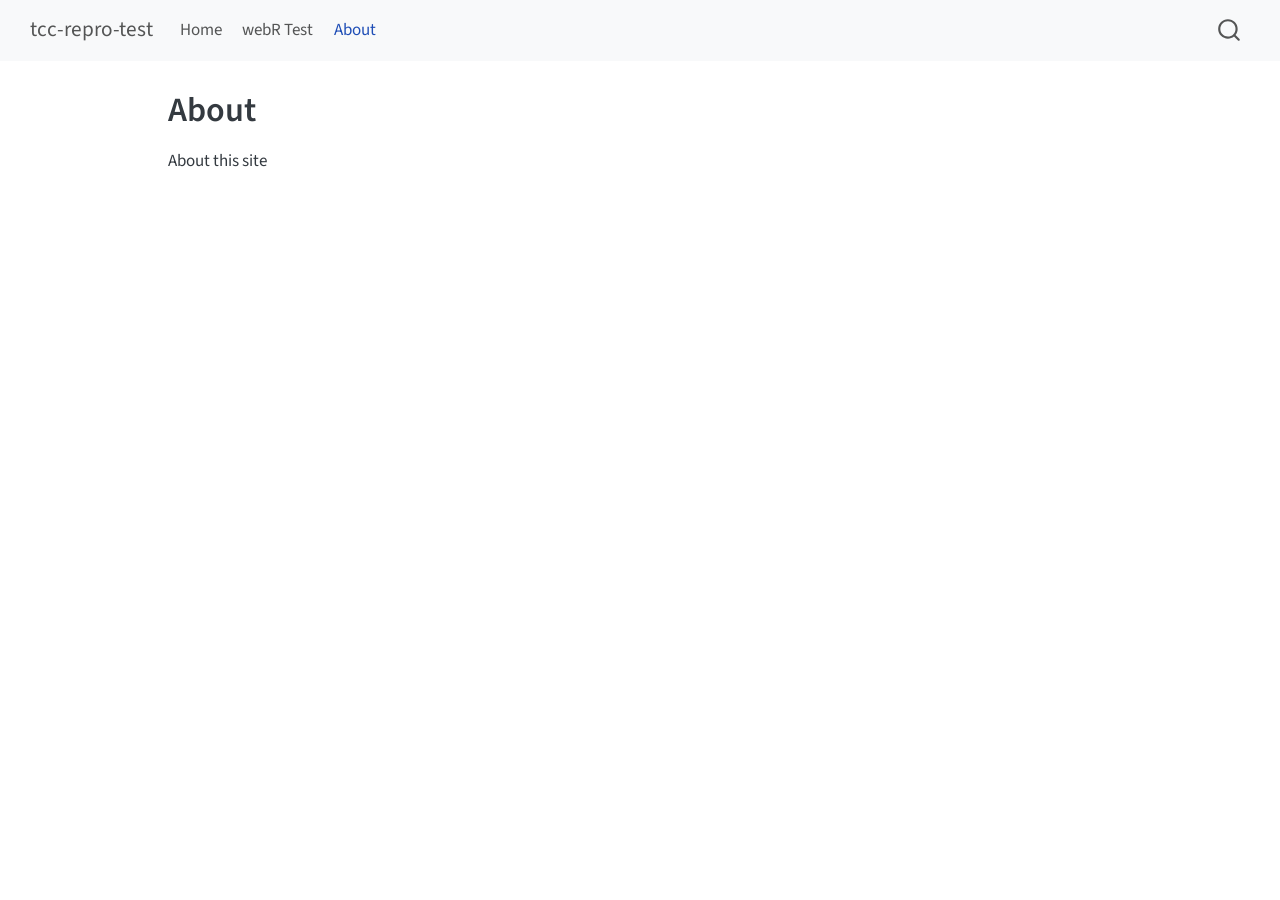
<file: about.html>
<!DOCTYPE html>
<html xmlns="http://www.w3.org/1999/xhtml" lang="en" xml:lang="en"><head>

<meta charset="utf-8">
<meta name="generator" content="quarto-1.10.19">

<meta name="viewport" content="width=device-width, initial-scale=1.0, user-scalable=yes">


<title>About – tcc-repro-test</title>
<style>
/* Default styles provided by pandoc.
** See https://pandoc.org/MANUAL.html#variables-for-html for config info.
*/
span.smallcaps{font-variant: small-caps;}
div.columns{display: flex; gap: 1.5em;}
div.column{flex: auto;}
@media screen {
div.columns{gap: min(4vw, 1.5em);}
div.column{overflow-x: auto;}
}
div.hanging-indent{margin-left: 1.5em; text-indent: -1.5em;}
ul.task-list{list-style: none;}
ul.task-list li input[type="checkbox"] {
  width: 0.8em;
  margin: 0 0.8em 0.2em -1em; /* quarto-specific, see https://github.com/quarto-dev/quarto-cli/issues/4556 */ 
  vertical-align: middle;
}
</style>


<script src="site_libs/quarto-nav/quarto-nav.js"></script>
<script src="site_libs/quarto-nav/headroom.min.js"></script>
<script src="site_libs/clipboard/clipboard.min.js"></script>
<script src="site_libs/quarto-search/autocomplete.umd.js"></script>
<script src="site_libs/quarto-search/fuse.min.js"></script>
<script src="site_libs/quarto-search/quarto-search.js"></script>
<meta name="quarto:offset" content="./">
<script src="site_libs/quarto-html/quarto.js" type="module"></script>
<script src="site_libs/quarto-html/tabsets/tabsets.js" type="module"></script>
<script src="site_libs/quarto-html/popper.min.js"></script>
<script src="site_libs/quarto-html/tippy.umd.min.js"></script>
<script src="site_libs/quarto-html/anchor.min.js"></script>
<link href="site_libs/quarto-html/tippy.css" rel="stylesheet">
<link href="site_libs/quarto-html/quarto-syntax-highlighting-bf27225e3a48a9273f3daa8f8e829971.css" rel="stylesheet" id="quarto-text-highlighting-styles">
<script src="site_libs/bootstrap/bootstrap.min.js"></script>
<link href="site_libs/bootstrap/bootstrap-icons.css" rel="stylesheet">
<link href="site_libs/bootstrap/bootstrap-172ba59bd5e0b52282274ba0c0cc16fc.min.css" rel="stylesheet" append-hash="true" id="quarto-bootstrap" data-mode="light">
<script id="quarto-search-options" type="application/json">{
  "location": "navbar",
  "copy-button": false,
  "collapse-after": 3,
  "panel-placement": "end",
  "type": "overlay",
  "limit": 50,
  "keyboard-shortcut": [
    "f",
    "/",
    "s"
  ],
  "show-item-context": false,
  "language": {
    "search-no-results-text": "No results",
    "search-matching-documents-text": "matching documents",
    "search-copy-link-title": "Copy link to search",
    "search-hide-matches-text": "Hide additional matches",
    "search-more-match-text": "more match in this document",
    "search-more-matches-text": "more matches in this document",
    "search-clear-button-title": "Clear",
    "search-text-placeholder": "",
    "search-detached-cancel-button-title": "Cancel",
    "search-submit-button-title": "Submit",
    "search-label": "Search"
  }
}</script>


<link rel="stylesheet" href="styles.css">
</head>

<body class="nav-fixed quarto-light">

<div id="quarto-search-results"></div>
  <header id="quarto-header" class="headroom fixed-top">
    <nav class="navbar navbar-expand-lg " data-bs-theme="dark">
      <div class="navbar-container container-fluid">
      <div class="navbar-brand-container mx-auto">
    <a class="navbar-brand" href="./index.html">
    <span class="navbar-title">tcc-repro-test</span>
    </a>
  </div>
            <div id="quarto-search" class="" title="Search"></div>
          <button class="navbar-toggler" type="button" data-bs-toggle="collapse" data-bs-target="#navbarCollapse" aria-controls="navbarCollapse" role="menu" aria-expanded="false" aria-label="Toggle navigation" onclick="if (window.quartoToggleHeadroom) { window.quartoToggleHeadroom(); }">
  <span class="navbar-toggler-icon"></span>
</button>
          <div class="collapse navbar-collapse" id="navbarCollapse">
            <ul class="navbar-nav navbar-nav-scroll me-auto">
  <li class="nav-item">
    <a class="nav-link" href="./index.html"> 
<span class="menu-text">Home</span></a>
  </li>  
  <li class="nav-item">
    <a class="nav-link" href="./webr-test.html"> 
<span class="menu-text">webR Test</span></a>
  </li>  
  <li class="nav-item">
    <a class="nav-link active" href="./about.html" aria-current="page"> 
<span class="menu-text">About</span></a>
  </li>  
</ul>
          </div> <!-- /navcollapse -->
            <div class="quarto-navbar-tools">
</div>
      </div> <!-- /container-fluid -->
    </nav>
</header>
<!-- content -->
<div id="quarto-content" class="quarto-container page-columns page-rows-contents page-layout-article page-navbar">
<!-- sidebar -->
<!-- margin-sidebar -->
    <div id="quarto-margin-sidebar" class="sidebar margin-sidebar zindex-bottom">
        
    </div>
<!-- main -->
<main class="content" id="quarto-document-content">

<header id="title-block-header" class="quarto-title-block default">
<div class="quarto-title">
<h1 class="title">About</h1>
</div>



<div class="quarto-title-meta">

    
  
    
  </div>
  


</header>


<p>About this site</p>



</main> <!-- /main -->
<script id="quarto-html-after-body" type="application/javascript">
  window.document.addEventListener("DOMContentLoaded", function (event) {
    const icon = "";
    const anchorJS = new window.AnchorJS();
    anchorJS.options = {
      placement: 'right',
      icon: icon
    };
    anchorJS.add('.anchored');
    const isCodeAnnotation = (el) => {
      for (const clz of el.classList) {
        if (clz.startsWith('code-annotation-')) {                     
          return true;
        }
      }
      return false;
    }
    const onCopySuccess = function(e) {
      // button target
      const button = e.trigger;
      // don't keep focus
      button.blur();
      // flash "checked"
      button.classList.add('code-copy-button-checked');
      var currentTitle = button.getAttribute("title");
      button.setAttribute("title", "Copied!");
      let tooltip;
      if (window.bootstrap) {
        button.setAttribute("data-bs-toggle", "tooltip");
        button.setAttribute("data-bs-placement", "left");
        button.setAttribute("data-bs-title", "Copied!");
        tooltip = new bootstrap.Tooltip(button, 
          { trigger: "manual", 
            customClass: "code-copy-button-tooltip",
            offset: [0, -8]});
        tooltip.show();    
      }
      setTimeout(function() {
        if (tooltip) {
          tooltip.hide();
          button.removeAttribute("data-bs-title");
          button.removeAttribute("data-bs-toggle");
          button.removeAttribute("data-bs-placement");
        }
        button.setAttribute("title", currentTitle);
        button.classList.remove('code-copy-button-checked');
      }, 1000);
      // clear code selection
      e.clearSelection();
    }
    const getTextToCopy = function(trigger) {
      const outerScaffold = trigger.parentElement.cloneNode(true);
      const codeEl = outerScaffold.querySelector('code');
      for (const childEl of codeEl.children) {
        if (isCodeAnnotation(childEl)) {
          childEl.remove();
        }
      }
      return codeEl.innerText;
    }
    const clipboard = new window.ClipboardJS('.code-copy-button:not([data-in-quarto-modal])', {
      text: getTextToCopy
    });
    clipboard.on('success', onCopySuccess);
    if (window.document.getElementById('quarto-embedded-source-code-modal')) {
      const clipboardModal = new window.ClipboardJS('.code-copy-button[data-in-quarto-modal]', {
        text: getTextToCopy,
        container: window.document.getElementById('quarto-embedded-source-code-modal')
      });
      clipboardModal.on('success', onCopySuccess);
    }
      var localhostRegex = new RegExp(/^(?:http|https):\/\/localhost\:?[0-9]*\//);
      var mailtoRegex = new RegExp(/^mailto:/);
        var filterRegex = new RegExp("https:\/\/Ambiente-de-teste-MM\.github\.io\/tcc-repro-test\/");
      var isInternal = (href) => {
          return filterRegex.test(href) || localhostRegex.test(href) || mailtoRegex.test(href);
      }
      // Inspect non-navigation links and adorn them if external
     var links = window.document.querySelectorAll('a[href]:not(.nav-link):not(.navbar-brand):not(.toc-action):not(.sidebar-link):not(.sidebar-item-toggle):not(.pagination-link):not(.no-external):not([aria-hidden]):not(.dropdown-item):not(.quarto-navigation-tool):not(.about-link)');
      for (var i=0; i<links.length; i++) {
        const link = links[i];
        if (!isInternal(link.href)) {
          // undo the damage that might have been done by quarto-nav.js in the case of
          // links that we want to consider external
          if (link.dataset.originalHref !== undefined) {
            link.href = link.dataset.originalHref;
          }
        }
      }
    function tippyHover(el, contentFn, onTriggerFn, onUntriggerFn) {
      const config = {
        allowHTML: true,
        maxWidth: 500,
        delay: 100,
        arrow: false,
        appendTo: function(el) {
            return el.parentElement;
        },
        interactive: true,
        interactiveBorder: 10,
        theme: 'quarto',
        placement: 'bottom-start',
      };
      if (contentFn) {
        config.content = contentFn;
      }
      if (onTriggerFn) {
        config.onTrigger = onTriggerFn;
      }
      if (onUntriggerFn) {
        config.onUntrigger = onUntriggerFn;
      }
      window.tippy(el, config); 
    }
    const noterefs = window.document.querySelectorAll('a[role="doc-noteref"]');
    for (var i=0; i<noterefs.length; i++) {
      const ref = noterefs[i];
      tippyHover(ref, function() {
        // use id or data attribute instead here
        let href = ref.getAttribute('data-footnote-href') || ref.getAttribute('href');
        try { href = new URL(href).hash; } catch {}
        const id = href.replace(/^#\/?/, "");
        const note = window.document.getElementById(id);
        if (note) {
          return note.innerHTML;
        } else {
          return "";
        }
      });
    }
    const xrefs = window.document.querySelectorAll('a.quarto-xref');
    const processXRef = (id, note) => {
      // Strip column container classes
      const stripColumnClz = (el) => {
        el.classList.remove("page-full", "page-columns");
        if (el.children) {
          for (const child of el.children) {
            stripColumnClz(child);
          }
        }
      }
      stripColumnClz(note)
      if (id === null || id.startsWith('sec-')) {
        // Special case sections, only their first couple elements
        const container = document.createElement("div");
        if (note.children && note.children.length > 2) {
          container.appendChild(note.children[0].cloneNode(true));
          for (let i = 1; i < note.children.length; i++) {
            const child = note.children[i];
            if (child.tagName === "P" && child.innerText === "") {
              continue;
            } else {
              container.appendChild(child.cloneNode(true));
              break;
            }
          }
          if (window.Quarto?.typesetMath) {
            window.Quarto.typesetMath(container);
          }
          return container.innerHTML
        } else {
          if (window.Quarto?.typesetMath) {
            window.Quarto.typesetMath(note);
          }
          return note.innerHTML;
        }
      } else {
        // Remove any anchor links if they are present
        const anchorLink = note.querySelector('a.anchorjs-link');
        if (anchorLink) {
          anchorLink.remove();
        }
        if (window.Quarto?.typesetMath) {
          window.Quarto.typesetMath(note);
        }
        if (note.classList.contains("callout")) {
          return note.outerHTML;
        } else {
          return note.innerHTML;
        }
      }
    }
    for (var i=0; i<xrefs.length; i++) {
      const xref = xrefs[i];
      tippyHover(xref, undefined, function(instance) {
        instance.disable();
        let url = xref.getAttribute('href');
        let hash = undefined; 
        if (url.startsWith('#')) {
          hash = url;
        } else {
          try { hash = new URL(url).hash; } catch {}
        }
        if (hash) {
          const id = hash.replace(/^#\/?/, "");
          const note = window.document.getElementById(id);
          if (note !== null) {
            try {
              const html = processXRef(id, note.cloneNode(true));
              instance.setContent(html);
            } finally {
              instance.enable();
              instance.show();
            }
          } else {
            // See if we can fetch this
            fetch(url.split('#')[0])
            .then(res => res.text())
            .then(html => {
              const parser = new DOMParser();
              const htmlDoc = parser.parseFromString(html, "text/html");
              const note = htmlDoc.getElementById(id);
              if (note !== null) {
                const html = processXRef(id, note);
                instance.setContent(html);
              } 
            }).finally(() => {
              instance.enable();
              instance.show();
            });
          }
        } else {
          // See if we can fetch a full url (with no hash to target)
          // This is a special case and we should probably do some content thinning / targeting
          fetch(url)
          .then(res => res.text())
          .then(html => {
            const parser = new DOMParser();
            const htmlDoc = parser.parseFromString(html, "text/html");
            const note = htmlDoc.querySelector('main.content');
            if (note !== null) {
              // This should only happen for chapter cross references
              // (since there is no id in the URL)
              // remove the first header
              if (note.children.length > 0 && note.children[0].tagName === "HEADER") {
                note.children[0].remove();
              }
              const html = processXRef(null, note);
              instance.setContent(html);
            } 
          }).finally(() => {
            instance.enable();
            instance.show();
          });
        }
      }, function(instance) {
      });
    }
        let selectedAnnoteEl;
        const selectorForAnnotation = ( cell, annotation) => {
          let cellAttr = 'data-code-cell="' + cell + '"';
          let lineAttr = 'data-code-annotation="' +  annotation + '"';
          const selector = 'span[' + cellAttr + '][' + lineAttr + ']';
          return selector;
        }
        const selectCodeLines = (annoteEl) => {
          const doc = window.document;
          const targetCell = annoteEl.getAttribute("data-target-cell");
          const targetAnnotation = annoteEl.getAttribute("data-target-annotation");
          const annoteSpan = window.document.querySelector(selectorForAnnotation(targetCell, targetAnnotation));
          const lines = annoteSpan.getAttribute("data-code-lines").split(",");
          const lineIds = lines.map((line) => {
            return targetCell + "-" + line;
          })
          let top = null;
          let height = null;
          let parent = null;
          if (lineIds.length > 0) {
              //compute the position of the single el (top and bottom and make a div)
              const el = window.document.getElementById(lineIds[0]);
              top = el.offsetTop;
              height = el.offsetHeight;
              parent = el.parentElement.parentElement;
            if (lineIds.length > 1) {
              const lastEl = window.document.getElementById(lineIds[lineIds.length - 1]);
              const bottom = lastEl.offsetTop + lastEl.offsetHeight;
              height = bottom - top;
            }
            if (top !== null && height !== null && parent !== null) {
              // cook up a div (if necessary) and position it 
              let div = window.document.getElementById("code-annotation-line-highlight");
              if (div === null) {
                div = window.document.createElement("div");
                div.setAttribute("id", "code-annotation-line-highlight");
                div.style.position = 'absolute';
                parent.appendChild(div);
              }
              div.style.top = top - 2 + "px";
              div.style.height = height + 4 + "px";
              div.style.left = 0;
              let gutterDiv = window.document.getElementById("code-annotation-line-highlight-gutter");
              if (gutterDiv === null) {
                gutterDiv = window.document.createElement("div");
                gutterDiv.setAttribute("id", "code-annotation-line-highlight-gutter");
                gutterDiv.style.position = 'absolute';
                const codeCell = window.document.getElementById(targetCell);
                const gutter = codeCell.querySelector('.code-annotation-gutter');
                gutter.appendChild(gutterDiv);
              }
              gutterDiv.style.top = top - 2 + "px";
              gutterDiv.style.height = height + 4 + "px";
            }
            selectedAnnoteEl = annoteEl;
          }
        };
        const unselectCodeLines = () => {
          const elementsIds = ["code-annotation-line-highlight", "code-annotation-line-highlight-gutter"];
          elementsIds.forEach((elId) => {
            const div = window.document.getElementById(elId);
            if (div) {
              div.remove();
            }
          });
          selectedAnnoteEl = undefined;
        };
          // Handle positioning of the toggle
      window.addEventListener(
        "resize",
        throttle(() => {
          elRect = undefined;
          if (selectedAnnoteEl) {
            selectCodeLines(selectedAnnoteEl);
          }
        }, 10)
      );
      function throttle(fn, ms) {
      let throttle = false;
      let timer;
        return (...args) => {
          if(!throttle) { // first call gets through
              fn.apply(this, args);
              throttle = true;
          } else { // all the others get throttled
              if(timer) clearTimeout(timer); // cancel #2
              timer = setTimeout(() => {
                fn.apply(this, args);
                timer = throttle = false;
              }, ms);
          }
        };
      }
        // Attach click handler to the DT
        const annoteDls = window.document.querySelectorAll('dt[data-target-cell]');
        for (const annoteDlNode of annoteDls) {
          annoteDlNode.addEventListener('click', (event) => {
            const clickedEl = event.target;
            if (clickedEl !== selectedAnnoteEl) {
              unselectCodeLines();
              const activeEl = window.document.querySelector('dt[data-target-cell].code-annotation-active');
              if (activeEl) {
                activeEl.classList.remove('code-annotation-active');
              }
              selectCodeLines(clickedEl);
              clickedEl.classList.add('code-annotation-active');
            } else {
              // Unselect the line
              unselectCodeLines();
              clickedEl.classList.remove('code-annotation-active');
            }
          });
        }
    const findCites = (el) => {
      const parentEl = el.parentElement;
      if (parentEl) {
        const cites = parentEl.dataset.cites;
        if (cites) {
          return {
            el,
            cites: cites.split(' ')
          };
        } else {
          return findCites(el.parentElement)
        }
      } else {
        return undefined;
      }
    };
    var bibliorefs = window.document.querySelectorAll('a[role="doc-biblioref"]');
    for (var i=0; i<bibliorefs.length; i++) {
      const ref = bibliorefs[i];
      const citeInfo = findCites(ref);
      if (citeInfo) {
        tippyHover(citeInfo.el, function() {
          var popup = window.document.createElement('div');
          citeInfo.cites.forEach(function(cite) {
            var citeDiv = window.document.createElement('div');
            citeDiv.classList.add('hanging-indent');
            citeDiv.classList.add('csl-entry');
            var biblioDiv = window.document.getElementById('ref-' + cite);
            if (biblioDiv) {
              citeDiv.innerHTML = biblioDiv.innerHTML;
            }
            popup.appendChild(citeDiv);
          });
          return popup.innerHTML;
        });
      }
    }
  });
  </script>
</div> <!-- /content -->




</body></html>
</file>
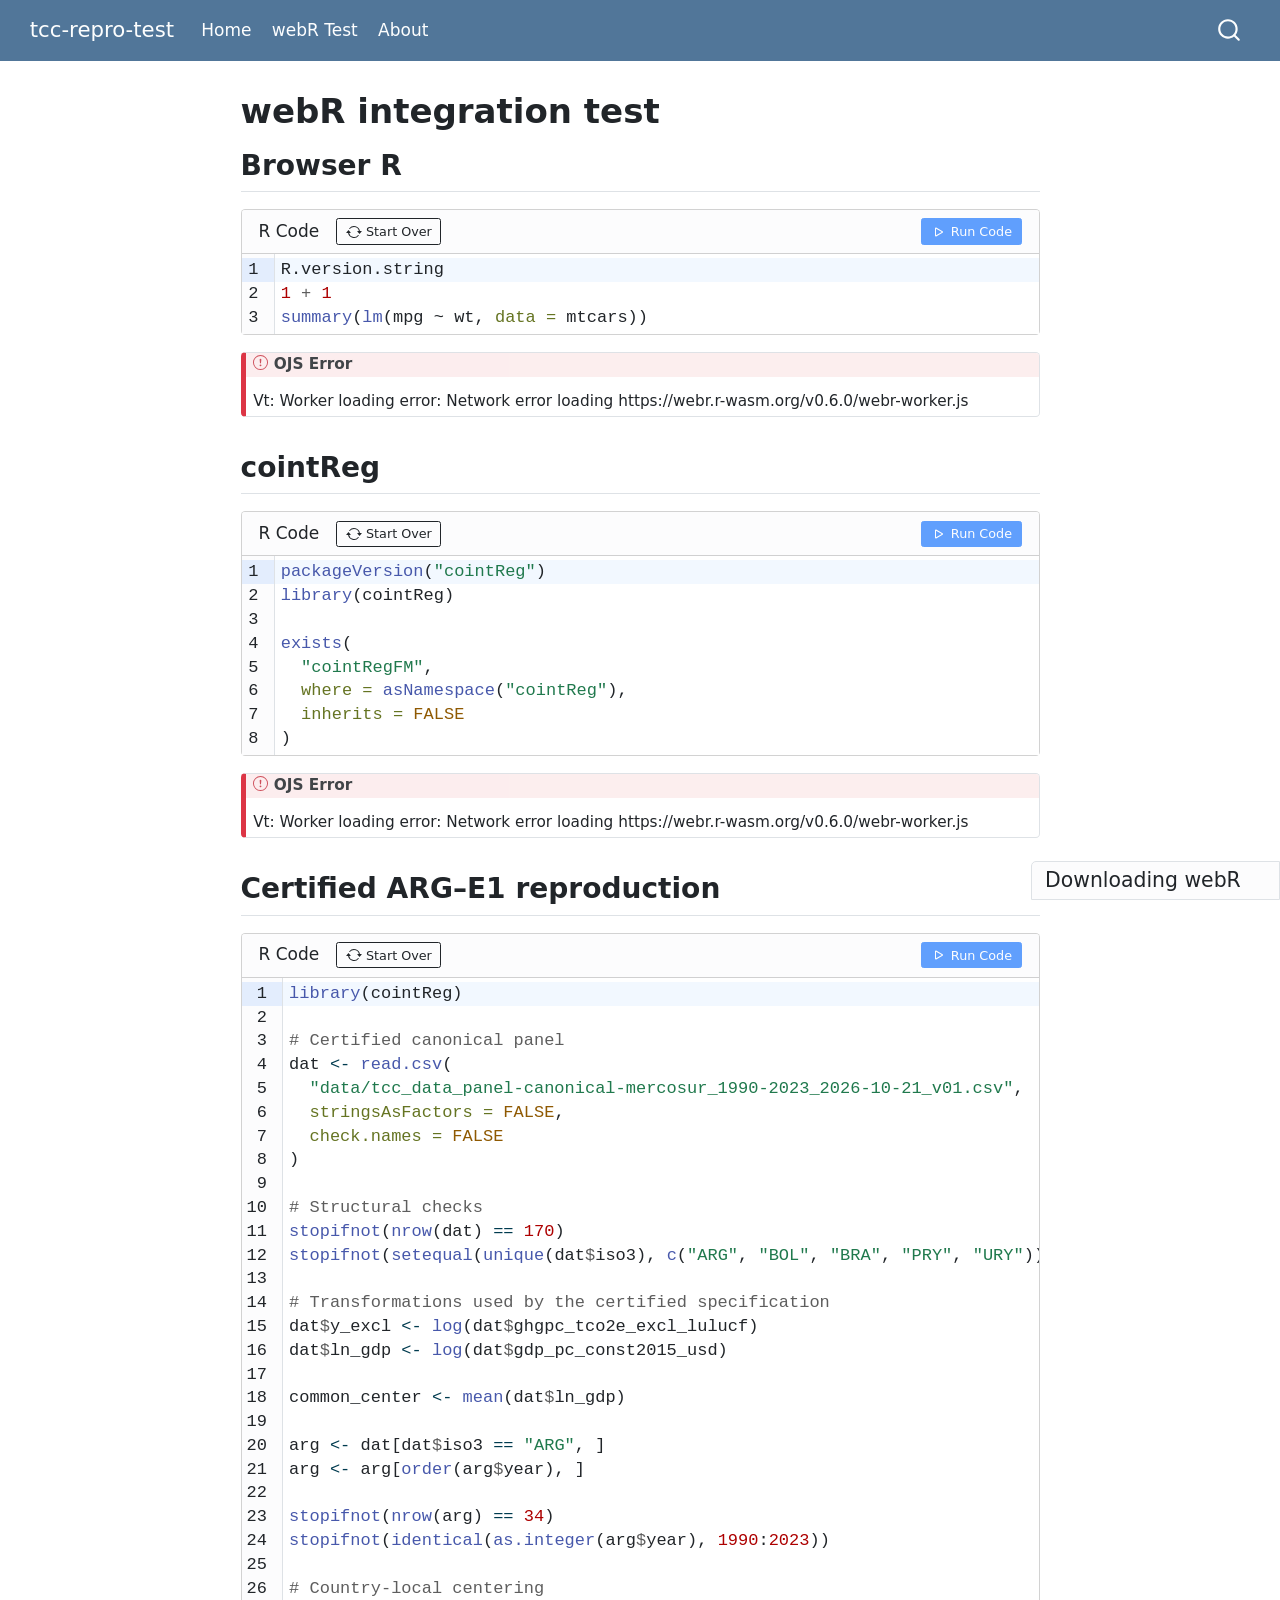
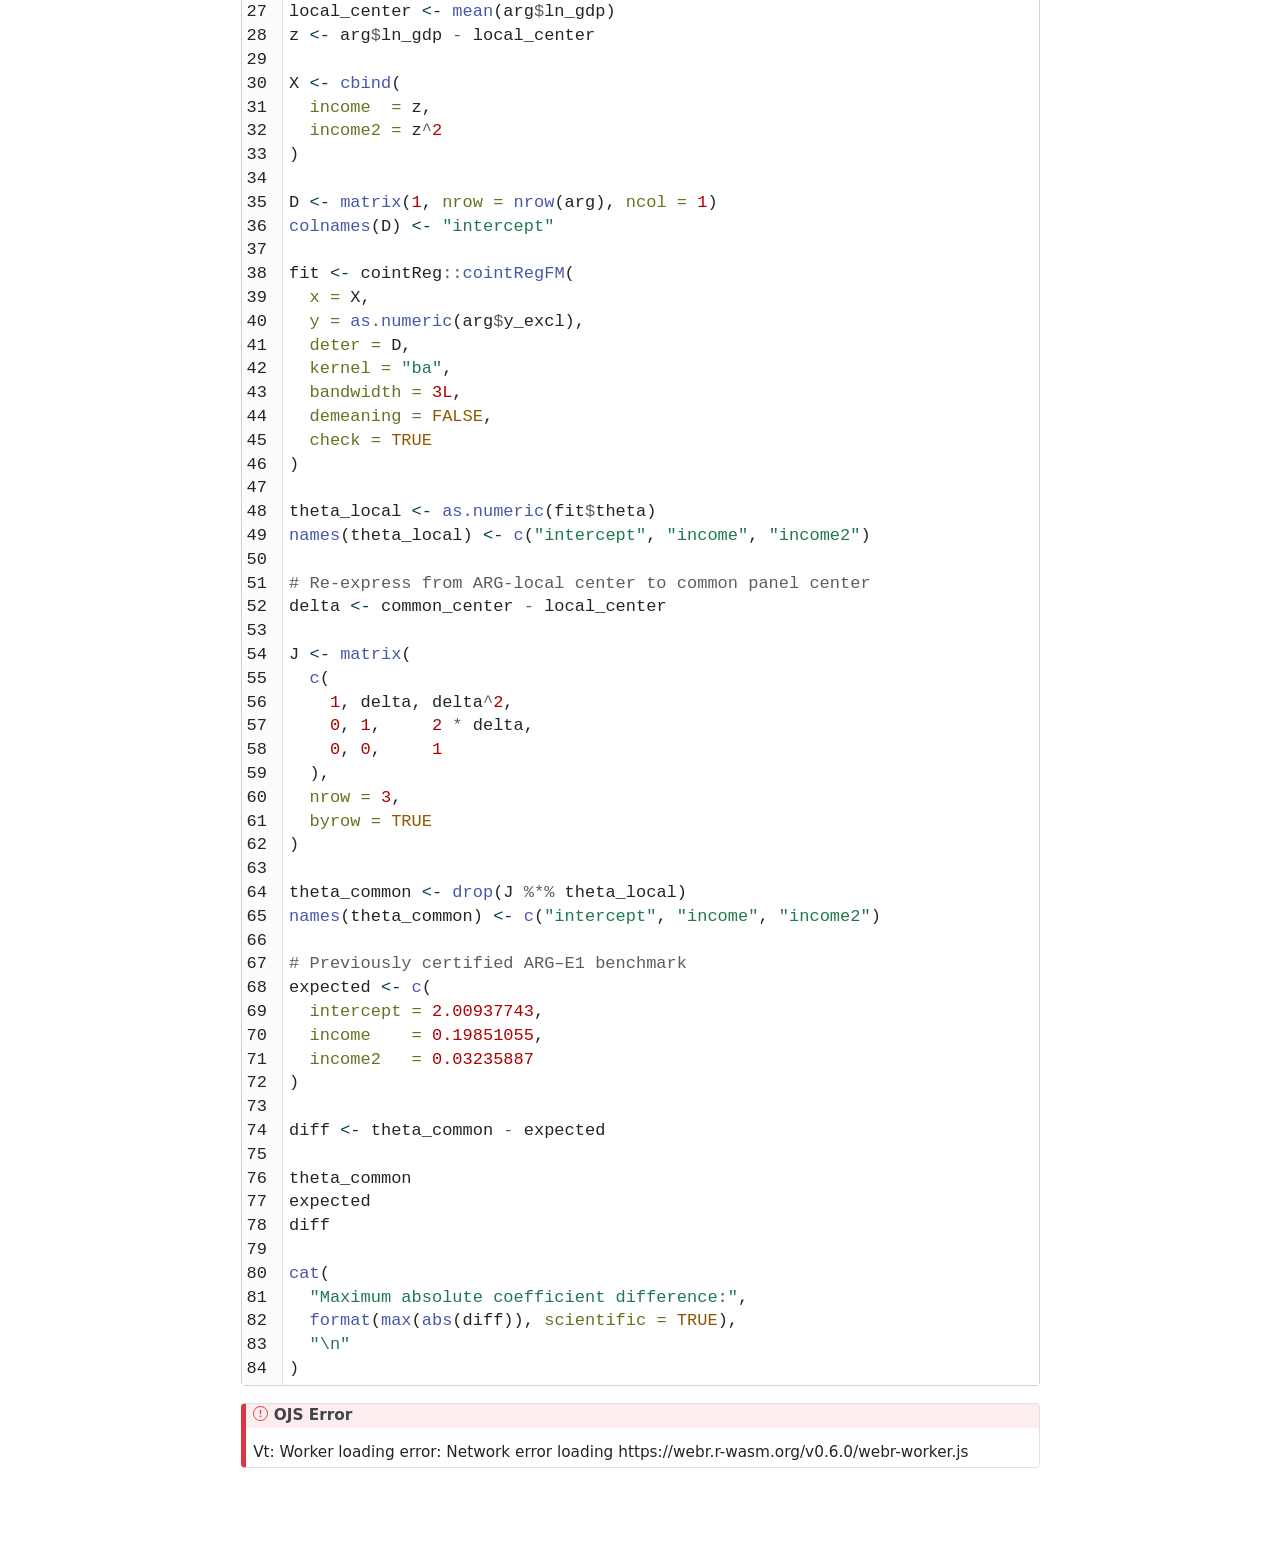
<file: webr-test.html>
<!DOCTYPE html>
<html xmlns="http://www.w3.org/1999/xhtml" lang="en" xml:lang="en"><head>

<meta charset="utf-8">
<meta name="generator" content="quarto-1.10.19">

<meta name="viewport" content="width=device-width, initial-scale=1.0, user-scalable=yes">


<title>webR integration test – tcc-repro-test</title>
<style>
/* Default styles provided by pandoc.
** See https://pandoc.org/MANUAL.html#variables-for-html for config info.
*/
span.smallcaps{font-variant: small-caps;}
div.columns{display: flex; gap: 1.5em;}
div.column{flex: auto;}
@media screen {
div.columns{gap: min(4vw, 1.5em);}
div.column{overflow-x: auto;}
}
div.hanging-indent{margin-left: 1.5em; text-indent: -1.5em;}
ul.task-list{list-style: none;}
ul.task-list li input[type="checkbox"] {
  width: 0.8em;
  margin: 0 0.8em 0.2em -1em; /* quarto-specific, see https://github.com/quarto-dev/quarto-cli/issues/4556 */ 
  vertical-align: middle;
}
</style>


<script src="site_libs/quarto-nav/quarto-nav.js"></script>
<script src="site_libs/quarto-nav/headroom.min.js"></script>
<script src="site_libs/clipboard/clipboard.min.js"></script>
<script src="site_libs/quarto-search/autocomplete.umd.js"></script>
<script src="site_libs/quarto-search/fuse.min.js"></script>
<script src="site_libs/quarto-search/quarto-search.js"></script>
<meta name="quarto:offset" content="./">
<script src="site_libs/quarto-html/quarto.js" type="module"></script>
<script src="site_libs/quarto-html/tabsets/tabsets.js" type="module"></script>
<script src="site_libs/quarto-html/popper.min.js"></script>
<script src="site_libs/quarto-html/tippy.umd.min.js"></script>
<script src="site_libs/quarto-html/anchor.min.js"></script>
<link href="site_libs/quarto-html/tippy.css" rel="stylesheet">
<link href="site_libs/quarto-html/quarto-syntax-highlighting-bf27225e3a48a9273f3daa8f8e829971.css" rel="stylesheet" id="quarto-text-highlighting-styles">
<script src="site_libs/bootstrap/bootstrap.min.js"></script>
<link href="site_libs/bootstrap/bootstrap-icons.css" rel="stylesheet">
<link href="site_libs/bootstrap/bootstrap-d0cfe7a3482e0d49a74229a8f3b76718.min.css" rel="stylesheet" append-hash="true" id="quarto-bootstrap" data-mode="light">
<script src="site_libs/quarto-contrib/live-runtime/live-runtime.js" type="module"></script>
<link href="site_libs/quarto-contrib/live-runtime/live-runtime.css" rel="stylesheet">
<script id="quarto-search-options" type="application/json">{
  "location": "navbar",
  "copy-button": false,
  "collapse-after": 3,
  "panel-placement": "end",
  "type": "overlay",
  "limit": 50,
  "keyboard-shortcut": [
    "f",
    "/",
    "s"
  ],
  "show-item-context": false,
  "language": {
    "search-no-results-text": "No results",
    "search-matching-documents-text": "matching documents",
    "search-copy-link-title": "Copy link to search",
    "search-hide-matches-text": "Hide additional matches",
    "search-more-match-text": "more match in this document",
    "search-more-matches-text": "more matches in this document",
    "search-clear-button-title": "Clear",
    "search-text-placeholder": "",
    "search-detached-cancel-button-title": "Cancel",
    "search-submit-button-title": "Submit",
    "search-label": "Search"
  }
}</script>
<script type="module" src="site_libs/quarto-ojs/quarto-ojs-runtime.js"></script>
<link href="site_libs/quarto-ojs/quarto-ojs.css" rel="stylesheet">


</head>

<body class="nav-fixed fullcontent quarto-light">

<div id="quarto-search-results"></div>
  <header id="quarto-header" class="headroom fixed-top">
    <nav class="navbar navbar-expand-lg " data-bs-theme="dark">
      <div class="navbar-container container-fluid">
      <div class="navbar-brand-container mx-auto">
    <a class="navbar-brand" href="./index.html">
    <span class="navbar-title">tcc-repro-test</span>
    </a>
  </div>
            <div id="quarto-search" class="" title="Search"></div>
          <button class="navbar-toggler" type="button" data-bs-toggle="collapse" data-bs-target="#navbarCollapse" aria-controls="navbarCollapse" role="menu" aria-expanded="false" aria-label="Toggle navigation" onclick="if (window.quartoToggleHeadroom) { window.quartoToggleHeadroom(); }">
  <span class="navbar-toggler-icon"></span>
</button>
          <div class="collapse navbar-collapse" id="navbarCollapse">
            <ul class="navbar-nav navbar-nav-scroll me-auto">
  <li class="nav-item">
    <a class="nav-link" href="./index.html"> 
<span class="menu-text">Home</span></a>
  </li>  
  <li class="nav-item">
    <a class="nav-link active" href="./webr-test.html" aria-current="page"> 
<span class="menu-text">webR Test</span></a>
  </li>  
  <li class="nav-item">
    <a class="nav-link" href="./about.html"> 
<span class="menu-text">About</span></a>
  </li>  
</ul>
          </div> <!-- /navcollapse -->
            <div class="quarto-navbar-tools">
</div>
      </div> <!-- /container-fluid -->
    </nav>
</header>
<!-- content -->
<div id="quarto-content" class="quarto-container page-columns page-rows-contents page-layout-article page-navbar">
<!-- sidebar -->
<!-- margin-sidebar -->
    
<!-- main -->
<main class="content" id="quarto-document-content">

<header id="title-block-header" class="quarto-title-block default">
<div class="quarto-title">
<h1 class="title">webR integration test</h1>
</div>



<div class="quarto-title-meta">

    
  
    
  </div>
  


</header>


<section id="browser-r" class="level2">
<h2 class="anchored" data-anchor-id="browser-r">Browser R</h2>
<div class="cell">
<div>
<div id="webr-1" class="exercise-cell">

</div>
<script type="webr-1-contents">
eyJhdHRyIjp7ImVkaXQiOnRydWUsImV2YWwiOnRydWV9LCJjb2RlIjoiUi52ZXJzaW9uLnN0cmluZ1xuMSArIDFcbnN1bW1hcnkobG0obXBnIH4gd3QsIGRhdGEgPSBtdGNhcnMpKSJ9
</script>
</div>
</div>
</section>
<section id="cointreg" class="level2">
<h2 class="anchored" data-anchor-id="cointreg">cointReg</h2>
<div class="cell">
<div>
<div id="webr-2" class="exercise-cell">

</div>
<script type="webr-2-contents">
[base64]
</script>
</div>
</div>
</section>
<section id="certified-arge1-reproduction" class="level2">
<h2 class="anchored" data-anchor-id="certified-arge1-reproduction">Certified ARG–E1 reproduction</h2>
<div class="cell">
<div>
<div id="webr-3" class="exercise-cell">

</div>
<script type="webr-3-contents">
[base64]
</script>
</div>
</div>


<script type="webr-data">
[base64]
</script>
<script type="ojs-module-contents">
[base64]
</script>
<div id="exercise-loading-indicator" class="exercise-loading-indicator d-none d-flex align-items-center gap-2">
<div id="exercise-loading-status" class="d-flex gap-2">

</div>
<div class="spinner-grow spinner-grow-sm">

</div>
</div>
<script type="vfs-file">
WyJkYXRhL3RjY19kYXRhX3BhbmVsLWNhbm9uaWNhbC1tZXJjb3N1cl8xOTkwLTIwMjNfMjAyNi0xMC0yMV92MDEuY3N2Il0=
</script>
</section>

</main> <!-- /main -->
<script type="ojs-module-contents">
eyJjb250ZW50cyI6W119
</script>
<script type="module">
if (window.location.protocol === "file:") { alert("The OJS runtime does not work with file:// URLs. Please use a web server to view this document."); }
window._ojs.paths.runtimeToDoc = "../..";
window._ojs.paths.runtimeToRoot = "../..";
window._ojs.paths.docToRoot = "";
window._ojs.selfContained = false;
window._ojs.runtime.interpretFromScriptTags();
</script>
<script id="quarto-html-after-body" type="application/javascript">
  window.document.addEventListener("DOMContentLoaded", function (event) {
    const icon = "";
    const anchorJS = new window.AnchorJS();
    anchorJS.options = {
      placement: 'right',
      icon: icon
    };
    anchorJS.add('.anchored');
    const isCodeAnnotation = (el) => {
      for (const clz of el.classList) {
        if (clz.startsWith('code-annotation-')) {                     
          return true;
        }
      }
      return false;
    }
    const onCopySuccess = function(e) {
      // button target
      const button = e.trigger;
      // don't keep focus
      button.blur();
      // flash "checked"
      button.classList.add('code-copy-button-checked');
      var currentTitle = button.getAttribute("title");
      button.setAttribute("title", "Copied!");
      let tooltip;
      if (window.bootstrap) {
        button.setAttribute("data-bs-toggle", "tooltip");
        button.setAttribute("data-bs-placement", "left");
        button.setAttribute("data-bs-title", "Copied!");
        tooltip = new bootstrap.Tooltip(button, 
          { trigger: "manual", 
            customClass: "code-copy-button-tooltip",
            offset: [0, -8]});
        tooltip.show();    
      }
      setTimeout(function() {
        if (tooltip) {
          tooltip.hide();
          button.removeAttribute("data-bs-title");
          button.removeAttribute("data-bs-toggle");
          button.removeAttribute("data-bs-placement");
        }
        button.setAttribute("title", currentTitle);
        button.classList.remove('code-copy-button-checked');
      }, 1000);
      // clear code selection
      e.clearSelection();
    }
    const getTextToCopy = function(trigger) {
      const outerScaffold = trigger.parentElement.cloneNode(true);
      const codeEl = outerScaffold.querySelector('code');
      for (const childEl of codeEl.children) {
        if (isCodeAnnotation(childEl)) {
          childEl.remove();
        }
      }
      return codeEl.innerText;
    }
    const clipboard = new window.ClipboardJS('.code-copy-button:not([data-in-quarto-modal])', {
      text: getTextToCopy
    });
    clipboard.on('success', onCopySuccess);
    if (window.document.getElementById('quarto-embedded-source-code-modal')) {
      const clipboardModal = new window.ClipboardJS('.code-copy-button[data-in-quarto-modal]', {
        text: getTextToCopy,
        container: window.document.getElementById('quarto-embedded-source-code-modal')
      });
      clipboardModal.on('success', onCopySuccess);
    }
      var localhostRegex = new RegExp(/^(?:http|https):\/\/localhost\:?[0-9]*\//);
      var mailtoRegex = new RegExp(/^mailto:/);
        var filterRegex = new RegExp("https:\/\/Ambiente-de-teste-MM\.github\.io\/tcc-repro-test\/");
      var isInternal = (href) => {
          return filterRegex.test(href) || localhostRegex.test(href) || mailtoRegex.test(href);
      }
      // Inspect non-navigation links and adorn them if external
     var links = window.document.querySelectorAll('a[href]:not(.nav-link):not(.navbar-brand):not(.toc-action):not(.sidebar-link):not(.sidebar-item-toggle):not(.pagination-link):not(.no-external):not([aria-hidden]):not(.dropdown-item):not(.quarto-navigation-tool):not(.about-link)');
      for (var i=0; i<links.length; i++) {
        const link = links[i];
        if (!isInternal(link.href)) {
          // undo the damage that might have been done by quarto-nav.js in the case of
          // links that we want to consider external
          if (link.dataset.originalHref !== undefined) {
            link.href = link.dataset.originalHref;
          }
        }
      }
    function tippyHover(el, contentFn, onTriggerFn, onUntriggerFn) {
      const config = {
        allowHTML: true,
        maxWidth: 500,
        delay: 100,
        arrow: false,
        appendTo: function(el) {
            return el.parentElement;
        },
        interactive: true,
        interactiveBorder: 10,
        theme: 'quarto',
        placement: 'bottom-start',
      };
      if (contentFn) {
        config.content = contentFn;
      }
      if (onTriggerFn) {
        config.onTrigger = onTriggerFn;
      }
      if (onUntriggerFn) {
        config.onUntrigger = onUntriggerFn;
      }
      window.tippy(el, config); 
    }
    const noterefs = window.document.querySelectorAll('a[role="doc-noteref"]');
    for (var i=0; i<noterefs.length; i++) {
      const ref = noterefs[i];
      tippyHover(ref, function() {
        // use id or data attribute instead here
        let href = ref.getAttribute('data-footnote-href') || ref.getAttribute('href');
        try { href = new URL(href).hash; } catch {}
        const id = href.replace(/^#\/?/, "");
        const note = window.document.getElementById(id);
        if (note) {
          return note.innerHTML;
        } else {
          return "";
        }
      });
    }
    const xrefs = window.document.querySelectorAll('a.quarto-xref');
    const processXRef = (id, note) => {
      // Strip column container classes
      const stripColumnClz = (el) => {
        el.classList.remove("page-full", "page-columns");
        if (el.children) {
          for (const child of el.children) {
            stripColumnClz(child);
          }
        }
      }
      stripColumnClz(note)
      if (id === null || id.startsWith('sec-')) {
        // Special case sections, only their first couple elements
        const container = document.createElement("div");
        if (note.children && note.children.length > 2) {
          container.appendChild(note.children[0].cloneNode(true));
          for (let i = 1; i < note.children.length; i++) {
            const child = note.children[i];
            if (child.tagName === "P" && child.innerText === "") {
              continue;
            } else {
              container.appendChild(child.cloneNode(true));
              break;
            }
          }
          if (window.Quarto?.typesetMath) {
            window.Quarto.typesetMath(container);
          }
          return container.innerHTML
        } else {
          if (window.Quarto?.typesetMath) {
            window.Quarto.typesetMath(note);
          }
          return note.innerHTML;
        }
      } else {
        // Remove any anchor links if they are present
        const anchorLink = note.querySelector('a.anchorjs-link');
        if (anchorLink) {
          anchorLink.remove();
        }
        if (window.Quarto?.typesetMath) {
          window.Quarto.typesetMath(note);
        }
        if (note.classList.contains("callout")) {
          return note.outerHTML;
        } else {
          return note.innerHTML;
        }
      }
    }
    for (var i=0; i<xrefs.length; i++) {
      const xref = xrefs[i];
      tippyHover(xref, undefined, function(instance) {
        instance.disable();
        let url = xref.getAttribute('href');
        let hash = undefined; 
        if (url.startsWith('#')) {
          hash = url;
        } else {
          try { hash = new URL(url).hash; } catch {}
        }
        if (hash) {
          const id = hash.replace(/^#\/?/, "");
          const note = window.document.getElementById(id);
          if (note !== null) {
            try {
              const html = processXRef(id, note.cloneNode(true));
              instance.setContent(html);
            } finally {
              instance.enable();
              instance.show();
            }
          } else {
            // See if we can fetch this
            fetch(url.split('#')[0])
            .then(res => res.text())
            .then(html => {
              const parser = new DOMParser();
              const htmlDoc = parser.parseFromString(html, "text/html");
              const note = htmlDoc.getElementById(id);
              if (note !== null) {
                const html = processXRef(id, note);
                instance.setContent(html);
              } 
            }).finally(() => {
              instance.enable();
              instance.show();
            });
          }
        } else {
          // See if we can fetch a full url (with no hash to target)
          // This is a special case and we should probably do some content thinning / targeting
          fetch(url)
          .then(res => res.text())
          .then(html => {
            const parser = new DOMParser();
            const htmlDoc = parser.parseFromString(html, "text/html");
            const note = htmlDoc.querySelector('main.content');
            if (note !== null) {
              // This should only happen for chapter cross references
              // (since there is no id in the URL)
              // remove the first header
              if (note.children.length > 0 && note.children[0].tagName === "HEADER") {
                note.children[0].remove();
              }
              const html = processXRef(null, note);
              instance.setContent(html);
            } 
          }).finally(() => {
            instance.enable();
            instance.show();
          });
        }
      }, function(instance) {
      });
    }
        let selectedAnnoteEl;
        const selectorForAnnotation = ( cell, annotation) => {
          let cellAttr = 'data-code-cell="' + cell + '"';
          let lineAttr = 'data-code-annotation="' +  annotation + '"';
          const selector = 'span[' + cellAttr + '][' + lineAttr + ']';
          return selector;
        }
        const selectCodeLines = (annoteEl) => {
          const doc = window.document;
          const targetCell = annoteEl.getAttribute("data-target-cell");
          const targetAnnotation = annoteEl.getAttribute("data-target-annotation");
          const annoteSpan = window.document.querySelector(selectorForAnnotation(targetCell, targetAnnotation));
          const lines = annoteSpan.getAttribute("data-code-lines").split(",");
          const lineIds = lines.map((line) => {
            return targetCell + "-" + line;
          })
          let top = null;
          let height = null;
          let parent = null;
          if (lineIds.length > 0) {
              //compute the position of the single el (top and bottom and make a div)
              const el = window.document.getElementById(lineIds[0]);
              top = el.offsetTop;
              height = el.offsetHeight;
              parent = el.parentElement.parentElement;
            if (lineIds.length > 1) {
              const lastEl = window.document.getElementById(lineIds[lineIds.length - 1]);
              const bottom = lastEl.offsetTop + lastEl.offsetHeight;
              height = bottom - top;
            }
            if (top !== null && height !== null && parent !== null) {
              // cook up a div (if necessary) and position it 
              let div = window.document.getElementById("code-annotation-line-highlight");
              if (div === null) {
                div = window.document.createElement("div");
                div.setAttribute("id", "code-annotation-line-highlight");
                div.style.position = 'absolute';
                parent.appendChild(div);
              }
              div.style.top = top - 2 + "px";
              div.style.height = height + 4 + "px";
              div.style.left = 0;
              let gutterDiv = window.document.getElementById("code-annotation-line-highlight-gutter");
              if (gutterDiv === null) {
                gutterDiv = window.document.createElement("div");
                gutterDiv.setAttribute("id", "code-annotation-line-highlight-gutter");
                gutterDiv.style.position = 'absolute';
                const codeCell = window.document.getElementById(targetCell);
                const gutter = codeCell.querySelector('.code-annotation-gutter');
                gutter.appendChild(gutterDiv);
              }
              gutterDiv.style.top = top - 2 + "px";
              gutterDiv.style.height = height + 4 + "px";
            }
            selectedAnnoteEl = annoteEl;
          }
        };
        const unselectCodeLines = () => {
          const elementsIds = ["code-annotation-line-highlight", "code-annotation-line-highlight-gutter"];
          elementsIds.forEach((elId) => {
            const div = window.document.getElementById(elId);
            if (div) {
              div.remove();
            }
          });
          selectedAnnoteEl = undefined;
        };
          // Handle positioning of the toggle
      window.addEventListener(
        "resize",
        throttle(() => {
          elRect = undefined;
          if (selectedAnnoteEl) {
            selectCodeLines(selectedAnnoteEl);
          }
        }, 10)
      );
      function throttle(fn, ms) {
      let throttle = false;
      let timer;
        return (...args) => {
          if(!throttle) { // first call gets through
              fn.apply(this, args);
              throttle = true;
          } else { // all the others get throttled
              if(timer) clearTimeout(timer); // cancel #2
              timer = setTimeout(() => {
                fn.apply(this, args);
                timer = throttle = false;
              }, ms);
          }
        };
      }
        // Attach click handler to the DT
        const annoteDls = window.document.querySelectorAll('dt[data-target-cell]');
        for (const annoteDlNode of annoteDls) {
          annoteDlNode.addEventListener('click', (event) => {
            const clickedEl = event.target;
            if (clickedEl !== selectedAnnoteEl) {
              unselectCodeLines();
              const activeEl = window.document.querySelector('dt[data-target-cell].code-annotation-active');
              if (activeEl) {
                activeEl.classList.remove('code-annotation-active');
              }
              selectCodeLines(clickedEl);
              clickedEl.classList.add('code-annotation-active');
            } else {
              // Unselect the line
              unselectCodeLines();
              clickedEl.classList.remove('code-annotation-active');
            }
          });
        }
    const findCites = (el) => {
      const parentEl = el.parentElement;
      if (parentEl) {
        const cites = parentEl.dataset.cites;
        if (cites) {
          return {
            el,
            cites: cites.split(' ')
          };
        } else {
          return findCites(el.parentElement)
        }
      } else {
        return undefined;
      }
    };
    var bibliorefs = window.document.querySelectorAll('a[role="doc-biblioref"]');
    for (var i=0; i<bibliorefs.length; i++) {
      const ref = bibliorefs[i];
      const citeInfo = findCites(ref);
      if (citeInfo) {
        tippyHover(citeInfo.el, function() {
          var popup = window.document.createElement('div');
          citeInfo.cites.forEach(function(cite) {
            var citeDiv = window.document.createElement('div');
            citeDiv.classList.add('hanging-indent');
            citeDiv.classList.add('csl-entry');
            var biblioDiv = window.document.getElementById('ref-' + cite);
            if (biblioDiv) {
              citeDiv.innerHTML = biblioDiv.innerHTML;
            }
            popup.appendChild(citeDiv);
          });
          return popup.innerHTML;
        });
      }
    }
  });
  </script>
</div> <!-- /content -->




</body></html>
</file>
<file: site_libs/quarto-html/tippy.css>
.tippy-box[data-animation=fade][data-state=hidden]{opacity:0}[data-tippy-root]{max-width:calc(100vw - 10px)}.tippy-box{position:relative;background-color:#333;color:#fff;border-radius:4px;font-size:14px;line-height:1.4;white-space:normal;outline:0;transition-property:transform,visibility,opacity}.tippy-box[data-placement^=top]>.tippy-arrow{bottom:0}.tippy-box[data-placement^=top]>.tippy-arrow:before{bottom:-7px;left:0;border-width:8px 8px 0;border-top-color:initial;transform-origin:center top}.tippy-box[data-placement^=bottom]>.tippy-arrow{top:0}.tippy-box[data-placement^=bottom]>.tippy-arrow:before{top:-7px;left:0;border-width:0 8px 8px;border-bottom-color:initial;transform-origin:center bottom}.tippy-box[data-placement^=left]>.tippy-arrow{right:0}.tippy-box[data-placement^=left]>.tippy-arrow:before{border-width:8px 0 8px 8px;border-left-color:initial;right:-7px;transform-origin:center left}.tippy-box[data-placement^=right]>.tippy-arrow{left:0}.tippy-box[data-placement^=right]>.tippy-arrow:before{left:-7px;border-width:8px 8px 8px 0;border-right-color:initial;transform-origin:center right}.tippy-box[data-inertia][data-state=visible]{transition-timing-function:cubic-bezier(.54,1.5,.38,1.11)}.tippy-arrow{width:16px;height:16px;color:#333}.tippy-arrow:before{content:"";position:absolute;border-color:transparent;border-style:solid}.tippy-content{position:relative;padding:5px 9px;z-index:1}
</file>
<file: site_libs/quarto-html/quarto-syntax-highlighting-bf27225e3a48a9273f3daa8f8e829971.css>
/* quarto syntax highlight colors */
:root {
  --quarto-hl-ot-color: #003B4F;
  --quarto-hl-at-color: #657422;
  --quarto-hl-ss-color: #20794D;
  --quarto-hl-an-color: #5E5E5E;
  --quarto-hl-fu-color: #4758AB;
  --quarto-hl-st-color: #20794D;
  --quarto-hl-cf-color: #003B4F;
  --quarto-hl-op-color: #5E5E5E;
  --quarto-hl-er-color: #AD0000;
  --quarto-hl-bn-color: #AD0000;
  --quarto-hl-al-color: #AD0000;
  --quarto-hl-va-color: #111111;
  --quarto-hl-bu-color: inherit;
  --quarto-hl-ex-color: inherit;
  --quarto-hl-pp-color: #AD0000;
  --quarto-hl-in-color: #5E5E5E;
  --quarto-hl-vs-color: #20794D;
  --quarto-hl-wa-color: #5E5E5E;
  --quarto-hl-do-color: #5E5E5E;
  --quarto-hl-im-color: #00769E;
  --quarto-hl-ch-color: #20794D;
  --quarto-hl-dt-color: #AD0000;
  --quarto-hl-fl-color: #AD0000;
  --quarto-hl-co-color: #5E5E5E;
  --quarto-hl-cv-color: #5E5E5E;
  --quarto-hl-cn-color: #8f5902;
  --quarto-hl-sc-color: #5E5E5E;
  --quarto-hl-dv-color: #AD0000;
  --quarto-hl-kw-color: #003B4F;
}

/* other quarto variables */
:root {
  --quarto-font-monospace: SFMono-Regular, Menlo, Monaco, Consolas, "Liberation Mono", "Courier New", monospace;
}

/* syntax highlight based on Pandoc's rules */
pre > code.sourceCode > span {
  color: #003B4F;
}

code.sourceCode > span {
  color: #003B4F;
}

div.sourceCode,
div.sourceCode pre.sourceCode {
  color: #003B4F;
}

/* Normal */
code span {
  color: #003B4F;
}

/* Alert */
code span.al {
  color: #AD0000;
  font-style: inherit;
}

/* Annotation */
code span.an {
  color: #5E5E5E;
  font-style: inherit;
}

/* Attribute */
code span.at {
  color: #657422;
  font-style: inherit;
}

/* BaseN */
code span.bn {
  color: #AD0000;
  font-style: inherit;
}

/* BuiltIn */
code span.bu {
  font-style: inherit;
}

/* ControlFlow */
code span.cf {
  color: #003B4F;
  font-weight: bold;
  font-style: inherit;
}

/* Char */
code span.ch {
  color: #20794D;
  font-style: inherit;
}

/* Constant */
code span.cn {
  color: #8f5902;
  font-style: inherit;
}

/* Comment */
code span.co {
  color: #5E5E5E;
  font-style: inherit;
}

/* CommentVar */
code span.cv {
  color: #5E5E5E;
  font-style: italic;
}

/* Documentation */
code span.do {
  color: #5E5E5E;
  font-style: italic;
}

/* DataType */
code span.dt {
  color: #AD0000;
  font-style: inherit;
}

/* DecVal */
code span.dv {
  color: #AD0000;
  font-style: inherit;
}

/* Error */
code span.er {
  color: #AD0000;
  font-style: inherit;
}

/* Extension */
code span.ex {
  font-style: inherit;
}

/* Float */
code span.fl {
  color: #AD0000;
  font-style: inherit;
}

/* Function */
code span.fu {
  color: #4758AB;
  font-style: inherit;
}

/* Import */
code span.im {
  color: #00769E;
  font-style: inherit;
}

/* Information */
code span.in {
  color: #5E5E5E;
  font-style: inherit;
}

/* Keyword */
code span.kw {
  color: #003B4F;
  font-weight: bold;
  font-style: inherit;
}

/* Operator */
code span.op {
  color: #5E5E5E;
  font-style: inherit;
}

/* Other */
code span.ot {
  color: #003B4F;
  font-style: inherit;
}

/* Preprocessor */
code span.pp {
  color: #AD0000;
  font-style: inherit;
}

/* SpecialChar */
code span.sc {
  color: #5E5E5E;
  font-style: inherit;
}

/* SpecialString */
code span.ss {
  color: #20794D;
  font-style: inherit;
}

/* String */
code span.st {
  color: #20794D;
  font-style: inherit;
}

/* Variable */
code span.va {
  color: #111111;
  font-style: inherit;
}

/* VerbatimString */
code span.vs {
  color: #20794D;
  font-style: inherit;
}

/* Warning */
code span.wa {
  color: #5E5E5E;
  font-style: italic;
}

.prevent-inlining {
  content: "</";
}

/*# sourceMappingURL=8be38f48d34c45af72792cbd699585e7.css.map */
</file>
<file: styles.css>
/* css styles */

```css
.diagram-viewer {
  position: relative;
  width: 100%;
  height: 80vh;
  border: 1px solid #444;
  background: #161a18;
  overflow: hidden;
}

.diagram-stage {
  position: absolute;
  inset: 0;
  overflow: hidden;
  touch-action: none;
  cursor: grab;
}

.diagram-stage:active {
  cursor: grabbing;
}

#panzoom-diagram {
  display: block;
  width: 100%;
  height: auto;
  max-width: none;
  user-select: none;
}

.diagram-controls {
  position: absolute;
  top: 12px;
  right: 12px;
  z-index: 20;
  display: flex;
  gap: 6px;
}

.diagram-controls button {
  padding: 6px 10px;
  cursor: pointer;
}

.diagram-iframe {
  width: 100%;
  height: 80vh;
  border: 1px solid #444;
  border-radius: 4px;
  display: block;
}
</file>
<file: site_libs/quarto-contrib/live-runtime/live-runtime.css>
.quarto-light{--exercise-main-color: var(--bs-body-color, var(--r-main-color, #212529));--exercise-output-color: var(--bs-black, #000000);--exercise-main-bg: var(--bs-body-bg, var(--r-background-color, #ffffff));--exercise-primary-rgb: var(--bs-primary-rgb, 13, 110, 253);--exercise-gray: var(--bs-gray-300, #dee2e6);--exercise-cap-bg: var(--bs-light-bg-subtle, #f8f8f8);--exercise-line-bg: rgba(var(--exercise-primary-rgb), .05);--exercise-line-gutter-bg: rgba(var(--exercise-primary-rgb), .1);--exercise-code-block-color: var(--quarto-scss-export-code-block-color, var(--exercise-main-color));--exercise-code-block-bg: var(--quarto-scss-export-code-block-bg, var(--exercise-main-bg))}.quarto-dark{--exercise-main-color: var(--bs-body-color, var(--r-main-color, #ffffff));--exercise-output-color: var(--bs-body-color, #ffffff);--exercise-main-bg: var(--bs-body-bg, var(--r-background-color, #222222));--exercise-primary-rgb: var(--bs-primary-rgb, 55, 90, 127);--exercise-gray: var(--bs-gray-700, #434343);--exercise-cap-bg: var(--bs-card-cap-bg, #505050);--exercise-line-bg: rgba(var(--exercise-primary-rgb), .2);--exercise-line-gutter-bg: rgba(var(--exercise-primary-rgb), .4);--exercise-code-block-color: var(--quarto-scss-export-code-block-color, var(--exercise-main-color));--exercise-code-block-bg: var(--quarto-scss-export-code-block-bg, var(--exercise-main-bg))}.webr-ojs-exercise.exercise-solution,.webr-ojs-exercise.exercise-hint{border:var(--exercise-gray) 1px solid;border-radius:5px;padding:1rem}.exercise-hint .exercise-hint,.exercise-solution .exercise-solution{border:none;padding:0}.webr-ojs-exercise.exercise-solution>.callout,.webr-ojs-exercise.exercise-hint>.callout{margin:-1rem;border:0}#exercise-loading-indicator{position:fixed;bottom:0;right:0;font-size:1.2rem;padding:.2rem .75rem;border:1px solid var(--exercise-gray);background-color:var(--exercise-cap-bg);border-top-left-radius:5px}#exercise-loading-indicator>.spinner-grow{min-width:1rem}.exercise-loading-details+.exercise-loading-details:before{content:"/ "}@media only screen and (max-width: 576px){#exercise-loading-indicator{font-size:.8rem;padding:.1rem .5rem}#exercise-loading-indicator>.spinner-grow{min-width:.66rem}#exercise-loading-indicator .gap-2{gap:.2rem!important}#exercise-loading-indicator .spinner-grow{--bs-spinner-width: .66rem;--bs-spinner-height: .66rem}}.btn.btn-exercise-editor:disabled,.btn.btn-exercise-editor.disabled,.btn-exercise-editor fieldset:disabled .btn{transition:opacity .5s}.card.exercise-editor .card-header a.btn{--bs-btn-padding-x: .5rem;--bs-btn-padding-y: .15rem;--bs-btn-font-size: .75rem}.quarto-dark .card.exercise-editor .card-header .btn.btn-outline-dark{--bs-btn-color: #f8f8f8;--bs-btn-border-color: #f8f8f8;--bs-btn-hover-color: #000;--bs-btn-hover-bg: #f8f8f8;--bs-btn-hover-border-color: #f8f8f8;--bs-btn-focus-shadow-rgb: 248, 248, 248;--bs-btn-active-color: #000;--bs-btn-active-bg: #f8f8f8;--bs-btn-active-border-color: #f8f8f8;--bs-btn-active-shadow: inset 0 3px 5px rgba(0, 0, 0, .125);--bs-btn-disabled-color: #f8f8f8;--bs-btn-disabled-bg: transparent;--bs-btn-disabled-border-color: #f8f8f8;--bs-btn-bg: transparent;--bs-gradient: none}.card.exercise-editor{--exercise-min-lines: 0;--exercise-max-lines: infinity;--exercise-font-size: var(--bs-body-font-size, 1rem)}.card.exercise-editor .card-header{padding:.5rem 1rem;background-color:var(--exercise-cap-bg);border-bottom:1px solid rgba(0,0,0,.175)}.card.exercise-editor .cm-editor{color:var(--exercise-code-block-color);background-color:var(--exercise-code-block-bg);max-height:calc(var(--exercise-max-lines) * 1.4 * var(--exercise-font-size) + 8px)}.card.exercise-editor .cm-content{caret-color:var(--exercise-code-block-color)}.card.exercise-editor .cm-cursor,.card.exercise-editor .cm-dropCursor{border-left-color:var(--exercise-code-block-color)}.card.exercise-editor .cm-focused .cm-selectionBackgroundm .cm-selectionBackground,.card.exercise-editor .cm-content ::selection{background-color:rgba(var(--exercise-primary-rgb),.1)}.card.exercise-editor .cm-activeLine{background-color:var(--exercise-line-bg)}.card.exercise-editor .cm-activeLineGutter{background-color:var(--exercise-line-gutter-bg)}.card.exercise-editor .cm-gutters{background-color:var(--exercise-cap-bg);color:var(--exercise-main-color);border-right:1px solid var(--exercise-gray)}.card.exercise-editor .cm-content,.card.exercise-editor .cm-gutter{min-height:calc(var(--exercise-min-lines) * 1.4 * var(--exercise-font-size) + 8px)}.card.exercise-editor .cm-scroller{line-height:1.4;overflow:auto}:root{--exercise-editor-hl-al: var(--quarto-hl-al-color, #AD0000);--exercise-editor-hl-an: var(--quarto-hl-an-color, #5E5E5E);--exercise-editor-hl-at: var(--quarto-hl-at-color, #657422);--exercise-editor-hl-bn: var(--quarto-hl-bn-color, #AD0000);--exercise-editor-hl-ch: var(--quarto-hl-ch-color, #20794D);--exercise-editor-hl-co: var(--quarto-hl-co-color, #5E5E5E);--exercise-editor-hl-cv: var(--quarto-hl-cv-color, #5E5E5E);--exercise-editor-hl-cn: var(--quarto-hl-cn-color, #8f5902);--exercise-editor-hl-cf: var(--quarto-hl-cf-color, #003B4F);--exercise-editor-hl-dt: var(--quarto-hl-dt-color, #AD0000);--exercise-editor-hl-dv: var(--quarto-hl-dv-color, #AD0000);--exercise-editor-hl-do: var(--quarto-hl-do-color, #5E5E5E);--exercise-editor-hl-er: var(--quarto-hl-er-color, #AD0000);--exercise-editor-hl-fl: var(--quarto-hl-fl-color, #AD0000);--exercise-editor-hl-fu: var(--quarto-hl-fu-color, #4758AB);--exercise-editor-hl-im: var(--quarto-hl-im-color, #00769E);--exercise-editor-hl-in: var(--quarto-hl-in-color, #5E5E5E);--exercise-editor-hl-kw: var(--quarto-hl-kw-color, #003B4F);--exercise-editor-hl-op: var(--quarto-hl-op-color, #5E5E5E);--exercise-editor-hl-ot: var(--quarto-hl-ot-color, #003B4F);--exercise-editor-hl-pp: var(--quarto-hl-pp-color, #AD0000);--exercise-editor-hl-sc: var(--quarto-hl-sc-color, #5E5E5E);--exercise-editor-hl-ss: var(--quarto-hl-ss-color, #20794D);--exercise-editor-hl-st: var(--quarto-hl-st-color, #20794D);--exercise-editor-hl-va: var(--quarto-hl-va-color, #111111);--exercise-editor-hl-vs: var(--quarto-hl-vs-color, #20794D);--exercise-editor-hl-wa: var(--quarto-hl-wa-color, #5E5E5E)}*[data-bs-theme=dark]{--exercise-editor-hl-al: var(--quarto-hl-al-color, #f07178);--exercise-editor-hl-an: var(--quarto-hl-an-color, #d4d0ab);--exercise-editor-hl-at: var(--quarto-hl-at-color, #00e0e0);--exercise-editor-hl-bn: var(--quarto-hl-bn-color, #d4d0ab);--exercise-editor-hl-bu: var(--quarto-hl-bu-color, #abe338);--exercise-editor-hl-ch: var(--quarto-hl-ch-color, #abe338);--exercise-editor-hl-co: var(--quarto-hl-co-color, #f8f8f2);--exercise-editor-hl-cv: var(--quarto-hl-cv-color, #ffd700);--exercise-editor-hl-cn: var(--quarto-hl-cn-color, #ffd700);--exercise-editor-hl-cf: var(--quarto-hl-cf-color, #ffa07a);--exercise-editor-hl-dt: var(--quarto-hl-dt-color, #ffa07a);--exercise-editor-hl-dv: var(--quarto-hl-dv-color, #d4d0ab);--exercise-editor-hl-do: var(--quarto-hl-do-color, #f8f8f2);--exercise-editor-hl-er: var(--quarto-hl-er-color, #f07178);--exercise-editor-hl-ex: var(--quarto-hl-ex-color, #00e0e0);--exercise-editor-hl-fl: var(--quarto-hl-fl-color, #d4d0ab);--exercise-editor-hl-fu: var(--quarto-hl-fu-color, #ffa07a);--exercise-editor-hl-im: var(--quarto-hl-im-color, #abe338);--exercise-editor-hl-in: var(--quarto-hl-in-color, #d4d0ab);--exercise-editor-hl-kw: var(--quarto-hl-kw-color, #ffa07a);--exercise-editor-hl-op: var(--quarto-hl-op-color, #ffa07a);--exercise-editor-hl-ot: var(--quarto-hl-ot-color, #00e0e0);--exercise-editor-hl-pp: var(--quarto-hl-pp-color, #dcc6e0);--exercise-editor-hl-re: var(--quarto-hl-re-color, #00e0e0);--exercise-editor-hl-sc: var(--quarto-hl-sc-color, #abe338);--exercise-editor-hl-ss: var(--quarto-hl-ss-color, #abe338);--exercise-editor-hl-st: var(--quarto-hl-st-color, #abe338);--exercise-editor-hl-va: var(--quarto-hl-va-color, #00e0e0);--exercise-editor-hl-vs: var(--quarto-hl-vs-color, #abe338);--exercise-editor-hl-wa: var(--quarto-hl-wa-color, #dcc6e0)}pre>code.sourceCode span.tok-keyword,.exercise-editor-body>.cm-editor span.tok-keyword{color:var(--exercise-editor-hl-kw)}pre>code.sourceCode span.tok-operator,.exercise-editor-body>.cm-editor span.tok-operator{color:var(--exercise-editor-hl-op)}pre>code.sourceCode span.tok-definitionOperator,.exercise-editor-body>.cm-editor span.tok-definitionOperator{color:var(--exercise-editor-hl-ot)}pre>code.sourceCode span.tok-compareOperator,.exercise-editor-body>.cm-editor span.tok-compareOperator{color:var(--exercise-editor-hl-ot)}pre>code.sourceCode span.tok-attributeName,.exercise-editor-body>.cm-editor span.tok-attributeName{color:var(--exercise-editor-hl-at)}pre>code.sourceCode span.tok-controlKeyword,.exercise-editor-body>.cm-editor span.tok-controlKeyword{color:var(--exercise-editor-hl-cf)}pre>code.sourceCode span.tok-comment,.exercise-editor-body>.cm-editor span.tok-comment{color:var(--exercise-editor-hl-co)}pre>code.sourceCode span.tok-string,.exercise-editor-body>.cm-editor span.tok-string{color:var(--exercise-editor-hl-st)}pre>code.sourceCode span.tok-string2,.exercise-editor-body>.cm-editor span.tok-string2{color:var(--exercise-editor-hl-ss)}pre>code.sourceCode span.tok-variableName,.exercise-editor-body>.cm-editor span.tok-variableName{color:var(--exercise-editor-hl-va)}pre>code.sourceCode span.tok-bool,pre>code.sourceCode span.tok-literal,pre>code.sourceCode span.tok-separator,.exercise-editor-body>.cm-editor span.tok-bool,.exercise-editor-body>.cm-editor span.tok-literal,.exercise-editor-body>.cm-editor span.tok-separator{color:var(--exercise-editor-hl-cn)}pre>code.sourceCode span.tok-bool,pre>code.sourceCode span.tok-literal,.exercise-editor-body>.cm-editor span.tok-bool,.exercise-editor-body>.cm-editor span.tok-literal{color:var(--exercise-editor-hl-cn)}pre>code.sourceCode span.tok-number,pre>code.sourceCode span.tok-integer,.exercise-editor-body>.cm-editor span.tok-number,.exercise-editor-body>.cm-editor span.tok-integer{color:var(--exercise-editor-hl-dv)}pre>code.sourceCode span.tok-function-variableName,.exercise-editor-body>.cm-editor span.tok-function-variableName{color:var(--exercise-editor-hl-fu)}pre>code.sourceCode span.tok-function-attributeName,.exercise-editor-body>.cm-editor span.tok-function-attributeName{color:var(--exercise-editor-hl-at)}div.exercise-cell-output.cell-output pre code,div.exercise-cell-output.cell-output-stdout pre code,div.exercise-cell-output.cell-output-stderr pre code{white-space:pre-wrap;word-wrap:break-word}div.exercise-cell-output.cell-output-stdout pre code,div.exercise-cell-output pre code span.cell-output-stdout{color:var(--exercise-output-color, #000000)}div.exercise-cell-output.cell-output-stderr pre code,div.exercise-cell-output pre code span.cell-output-stderr{color:var(--exercise-editor-hl-er, #AD0000)}div.cell-output-pyodide table{border:none;margin:0 auto 1em}div.cell-output-pyodide thead{border-bottom:1px solid var(--exercise-main-color)}div.cell-output-pyodide td,div.cell-output-pyodide th,div.cell-output-pyodide tr{padding:.5em;line-height:normal}div.cell-output-pyodide th{font-weight:700}div.cell-output-display canvas{background-color:#fff}.tab-pane>.exercise-tab-pane-header+div.webr-ojs-exercise{margin-top:1em}.alert .exercise-feedback p:last-child{margin-bottom:0}.alert.exercise-grade{animation-duration:.25s;animation-name:exercise-grade-slidein}@keyframes exercise-grade-slidein{0%{transform:translateY(10px);opacity:0}to{transform:translateY(0);opacity:1}}.alert.exercise-grade p:last-child{margin-bottom:0}.alert.exercise-grade pre{white-space:pre-wrap;color:inherit}.observablehq pre>code.sourceCode{white-space:pre;position:relative}.observablehq div.sourceCode{margin:1em 0!important}.observablehq pre.sourceCode{margin:0!important}@media screen{.observablehq div.sourceCode{overflow:auto}}@media print{.observablehq pre>code.sourceCode{white-space:pre-wrap}.observablehq pre>code.sourceCode>span{text-indent:-5em;padding-left:5em}}.reveal .d-none{display:none!important}.reveal .d-flex{display:flex!important}.reveal .card.exercise-editor .justify-content-between{justify-content:space-between!important}.reveal .card.exercise-editor .align-items-center{align-items:center!important}.reveal .card.exercise-editor .gap-1{gap:.25rem!important}.reveal .card.exercise-editor .gap-2{gap:.5rem!important}.reveal .card.exercise-editor .gap-3{gap:.75rem!important}.reveal .card.exercise-editor{--exercise-font-size: 1.3rem;margin:1rem 0;border:1px solid rgba(0,0,0,.175);border-radius:.375rem;font-size:var(--exercise-font-size);overflow:hidden}.reveal .card.exercise-editor .card-header{padding:.5rem 1rem;background-color:var(--exercise-cap-bg);border-bottom:1px solid rgba(0,0,0,.175)}.reveal .cell-output-webr.cell-output-display,.reveal .cell-output-pyodide.cell-output-display{text-align:center}.quarto-light .reveal .btn.btn-exercise-editor.btn-primary{--exercise-btn-bg: var(--bs-btn-bg, #0d6efd);--exercise-btn-color: var(--bs-btn-color, #ffffff);--exercise-btn-border-color: var(--bs-btn-border-color, #0d6efd);--exercise-btn-hover-border-color: var(--bs-btn-hover-border-color, #0b5ed7);--exercise-btn-hover-bg: var(--bs-btn-hover-bg, #0b5ed7);--exercise-btn-hover-color: var(--bs-btn-hover-color, #ffffff)}.quarto-dark .reveal .btn.btn-exercise-editor.btn-primary{--exercise-btn-bg: var(--bs-btn-bg, #375a7f);--exercise-btn-color: var(--bs-btn-color, #ffffff);--exercise-btn-border-color: var(--bs-btn-border-color, #375a7f);--exercise-btn-hover-border-color: var(--bs-btn-hover-border-color, #2c4866);--exercise-btn-hover-bg: var(--bs-btn-hover-bg, #2c4866);--exercise-btn-hover-color: var(--bs-btn-hover-color, #ffffff)}.quarto-light .reveal .btn.btn-exercise-editor.btn-outline-dark{--exercise-btn-bg: var(--bs-btn-bg, transparent);--exercise-btn-color: var(--bs-btn-color, #333);--exercise-btn-border-color: var(--bs-btn-border-color, #333);--exercise-btn-hover-border-color: var(--bs-btn-hover-border-color, #333);--exercise-btn-hover-bg: var(--bs-btn-hover-bg, #333);--exercise-btn-hover-color: var(--bs-btn-hover-color, #ffffff)}.quarto-dark .reveal .btn.btn-exercise-editor.btn-outline-dark{--exercise-btn-bg: var(--bs-btn-bg, transparent);--exercise-btn-color: var(--bs-btn-color, #f8f8f8);--exercise-btn-border-color: var(--bs-btn-border-color, #f8f8f8);--exercise-btn-hover-border-color: var(--bs-btn-hover-border-color, #f8f8f8);--exercise-btn-hover-bg: var(--bs-btn-hover-bg, #f8f8f8);--exercise-btn-hover-color: var(--bs-btn-hover-color, #000000)}@media only screen and (max-width: 576px){:not(.reveal) .card-header .btn-exercise-editor>.btn-label-exercise-editor{max-width:0px;margin-left:-4px;overflow:hidden;transition:max-width .2s ease-in,margin-left .05s ease-out .2s}:not(.reveal) .card-header .btn-exercise-editor:hover>.btn-label-exercise-editor{position:inherit;max-width:80px;margin-left:0;transition:max-width .2s ease-out .05s,margin-left .05s ease-in}}.reveal .card.exercise-editor .btn-group{border-radius:.375rem;position:relative;display:inline-flex;vertical-align:middle}.reveal .card.exercise-editor .btn-group>.btn{position:relative;flex:1 1 auto}.reveal .card.exercise-editor .btn-group>:not(.btn-check:first-child)+.btn,.reveal .card.exercise-editor .btn-group>.btn-group:not(:first-child){margin-left:-1px}.reveal .card.exercise-editor .btn-group>.btn:not(:last-child):not(.dropdown-toggle),.reveal .card.exercise-editor .btn-group>.btn.dropdown-toggle-split:first-child,.reveal .card.exercise-editor .btn-group>.btn-group:not(:last-child)>.btn{border-top-right-radius:0;border-bottom-right-radius:0}.reveal .card.exercise-editor .btn-group>.btn:nth-child(n+3),.reveal .card.exercise-editor .btn-group>:not(.btn-check)+.btn,.reveal .card.exercise-editor .btn-group>.btn-group:not(:first-child)>.btn{border-top-left-radius:0;border-bottom-left-radius:0}.reveal .btn.btn-exercise-editor{display:inline-block;padding:.25rem .5rem;font-size:1rem;color:var(--exercise-btn-color);background-color:var(--exercise-btn-bg);text-align:center;text-decoration:none;vertical-align:middle;cursor:pointer;user-select:none;border:1px solid var(--exercise-btn-border-color);border-radius:.375rem;transition:color .15s ease-in-out,background-color .15s ease-in-out,border-color .15s ease-in-out,box-shadow .15s ease-in-out}.reveal .btn.btn-exercise-editor:hover{color:var(--exercise-btn-hover-color);background-color:var(--exercise-btn-hover-bg);border-color:var(--exercise-btn-hover-border-color)}.reveal .btn.btn-exercise-editor:disabled,.reveal .btn.btn-exercise-editor.disabled,.reveal .btn-exercise-editor fieldset:disabled .btn{pointer-events:none;opacity:.65}.reveal .card.exercise-editor .spinner-grow{background-color:currentcolor;opacity:0;display:inline-block;width:1.5rem;height:1.5rem;vertical-align:-.125em;border-radius:50%;animation:.75s linear infinite spinner-grow}.reveal .cell-output-container pre code{overflow:auto;max-height:initial}.reveal .alert.exercise-grade{font-size:.55em;position:relative;padding:1rem;margin:1rem 0;border-radius:.25rem;color:var(--exercise-alert-color);background-color:var(--exercise-alert-bg);border:1px solid var(--exercise-alert-border-color)}.reveal .alert.exercise-grade .alert-link{font-weight:700;color:var(--exercise-alert-link-color)}.quarto-light .reveal .exercise-grade.alert-info{--exercise-alert-color: #055160;--exercise-alert-bg: #cff4fc;--exercise-alert-border-color: #9eeaf9;--exercise-alert-link-color: #055160}.quarto-light .reveal .exercise-grade.alert-success{--exercise-alert-color: #0a3622;--exercise-alert-bg: #d1e7dd;--exercise-alert-border-color: #a3cfbb;--exercise-alert-link-color: #0a3622}.quarto-light .reveal .exercise-grade.alert-warning{--exercise-alert-color: #664d03;--exercise-alert-bg: #fff3cd;--exercise-alert-border-color: #ffe69c;--exercise-alert-link-color: #664d03}.quarto-light .reveal .exercise-grade.alert-danger{--exercise-alert-color: #58151c;--exercise-alert-bg: #f8d7da;--exercise-alert-border-color: #f1aeb5;--exercise-alert-link-color: #58151c}.quarto-dark .reveal .exercise-grade.alert-info{--exercise-alert-color: #ffffff;--exercise-alert-bg: #3498db;--exercise-alert-border-color: #3498db;--exercise-alert-link-color: #ffffff}.quarto-dark .reveal .exercise-grade.alert-success{--exercise-alert-color: #ffffff;--exercise-alert-bg: #00bc8c;--exercise-alert-border-color: #00bc8c;--exercise-alert-link-color: #ffffff}.quarto-dark .reveal .exercise-grade.alert-warning{--exercise-alert-color: #ffffff;--exercise-alert-bg: #f39c12;--exercise-alert-border-color: #f39c12;--exercise-alert-link-color: #ffffff}.quarto-dark .reveal .exercise-grade.alert-danger{--exercise-alert-color: #ffffff;--exercise-alert-bg: #e74c3c;--exercise-alert-border-color: #e74c3c;--exercise-alert-link-color: #ffffff}
</file>
<file: site_libs/quarto-ojs/quarto-ojs.css>
span.ojs-inline span div {
  display: inline-block;
}

/* add some breathing room between display outputs and text especially */
div.cell + section,
div.cell + h1,
div.cell + h2,
div.cell + h3,
div.cell + h4,
div.cell + h5,
div.cell + h6,
div.cell + p {
  margin-top: 1rem;
}

div[nodetype="declaration"]:not([data-output="all"])
  div.observablehq:not(observablehq--error) {
  display: none;
}

/* mimic bootstrap behavior which is always correct in observablehq outputs */
.observablehq a:not([href]):not([class]),
.observablehq a:not([href]):not([class]):hover {
  color: inherit;
  text-decoration: none;
}

.observablehq .observablehq--inspect {
  --code-fallback: Consolas, monaco, monospace;
  font-family: var(--bs-font-monospace, var(--code-fallback));
  font-size: 0.8em;
}

.observablehq--field {
  margin-left: 1rem;
}

.observablehq--caret {
  margin-right: 2px;
  vertical-align: baseline;
}

.observablehq--collapsed,
.observablehq--expanded.observablehq--inspect a {
  cursor: pointer;
}

/* classes directly from observable's runtime */
.observablehq--key,
.observablehq--index {
  color: var(--quarto-hl-dt-color);
}

.observablehq--string {
  color: var(--quarto-hl-st-color);
}

.observablehq--bigint,
.observablehq--date,
.observablehq--number,
.observablehq--regexp,
.observablehq--symbol {
  color: var(--quarto-hl-dv-color);
}

.observablehq--null,
.observablehq--boolean,
.observablehq--undefined,
.observablehq--keyword {
  color: var(--quarto-hl-kw-color);
}

/* In addition, their import statements specifically come highlighted by hljs.
   (probably some legacy feature of theirs?) We handle those here as well. 

   Just to be on the safe side, we select on observable's 'md-pre'
   class as well, in case someone else uses hljs and wishes to put
   their own highlighting.

   TODO Note that to make our highlighting consistent, we're
   overriding the "im" class to present like a keyword. I should make
   sure this looks right everywhere, but I don't know how to test it
   comprehensively.
*/

code.javascript span.im {
  color: var(--quarto-hl-kw-color);
}

pre.observablehq--md-pre span.hljs-keyword {
  color: var(--quarto-hl-kw-color);
}

pre.observablehq--md-pre span.hljs-string {
  color: var(--quarto-hl-st-color);
}

pre.observablehq--md-pre .span.hljs-date,
pre.observablehq--md-pre .span.hljs-number,
pre.observablehq--md-pre .span.hljs-regexp,
pre.observablehq--md-pre .span.hljs-symbol {
  color: var(--quarto-hl-dv-color);
}

/* Other general niceties, but it's possible that we should do this on a page-by-page basis */

input {
  vertical-align: middle;
}

input[type="radio"],
input[type="checkbox"] {
  margin: 0px 0px 3px 0px;
}

.observable-in-a-box-waiting-for-module-import {
  visibility: hidden;
}

/* play nicely w/ sidebar layout */
.panel-sidebar .observablehq > form[class^="oi-"] {
  flex-wrap: wrap !important;
}

/* likely that this only makes sense with bootstrap. TODO check with charles */
.observablehq table {
  font-size: 0.9em !important;
}

.quarto-ojs-hide {
  display: none;
}

.quarto-ojs-error-pinpoint {
  border-bottom: 2px dotted #e51400;
  font-weight: 700;
  cursor: pointer;
}

code span.quarto-ojs-error-pinpoint {
  color: inherit;
}

.observablehq--error .observablehq--inspect {
  font-size: 0.875em !important;
}

.observablehq--error .callout {
  margin-bottom: 0;
  margin-top: 0;
}

/* this counteracts the negative margin which observablehq uses in their tables at runtime */
.quarto-ojs-table-fixup {
  padding-left: 14px;
}

div.observablehq input[type="date"] {
  border-style: solid;
  padding: 0.8em 0.5em 0.8em 0.5em;
  border-color: rgba(220, 220, 220, 0.3);
}
</file>
